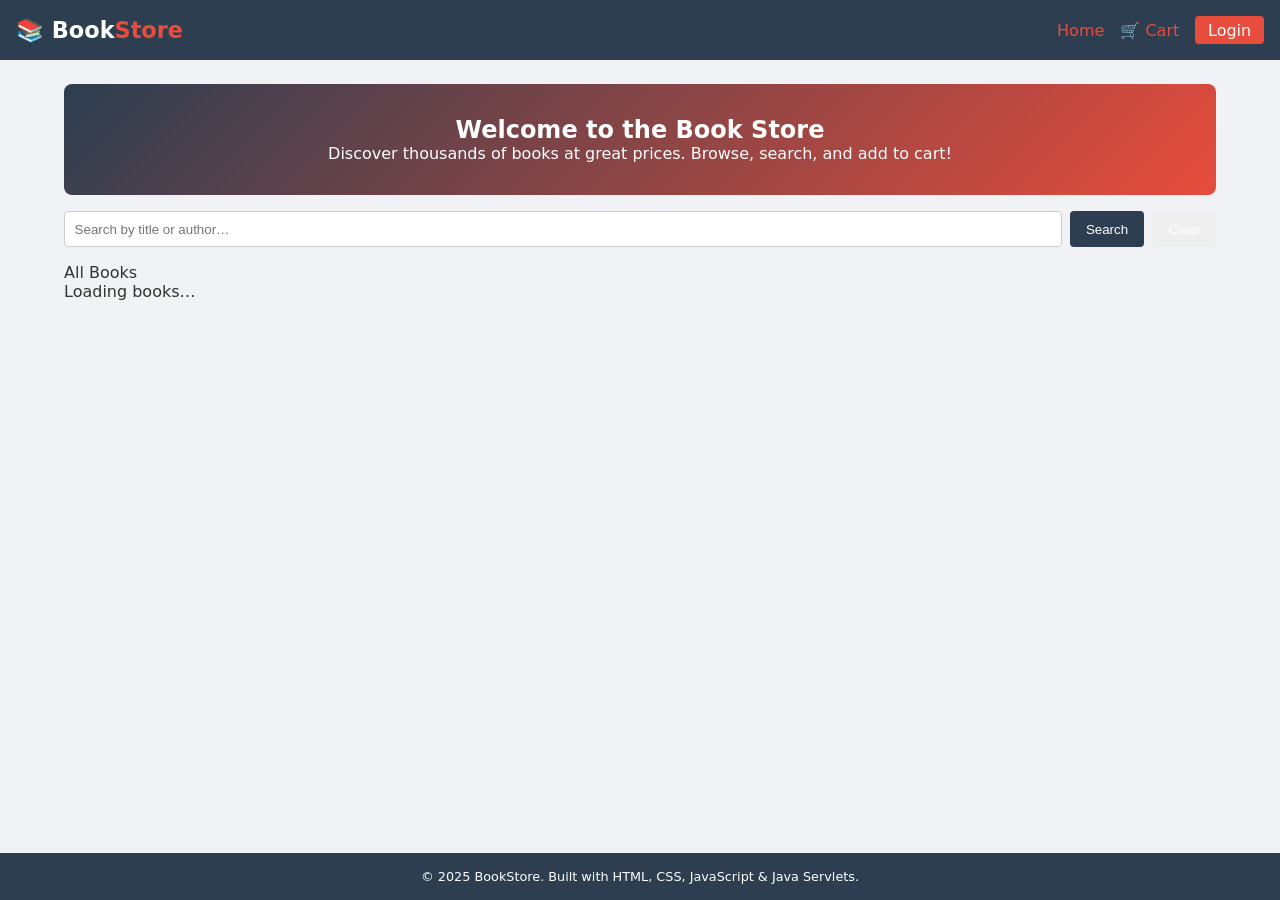
<file: frontend/index.html>
<!DOCTYPE html>
<html lang="en">
<head>
    <meta charset="UTF-8">
    <meta name="viewport" content="width=device-width, initial-scale=1.0">
    <title>Online Book Store</title>
    <link rel="stylesheet" href="css/style.css">
</head>
<body>

<!-- ===== Navbar ===== -->
<nav class="navbar">
    <a href="index.html" class="brand">📚 Book<span>Store</span></a>
    <ul class="nav-links" id="navLinks">
        <li><a href="index.html">Home</a></li>
        <li><a href="cart.html">🛒 Cart <span id="cartCount"></span></a></li>
        <li id="navAuth">
            <a href="login.html">Login</a>
        </li>
    </ul>
</nav>

<!-- ===== Main ===== -->
<main>
    <!-- Hero -->
    <section class="hero">
        <h1>Welcome to the Book Store</h1>
        <p>Discover thousands of books at great prices. Browse, search, and add to cart!</p>
    </section>

    <!-- Search -->
    <div class="search-bar">
        <input type="text" id="searchInput" placeholder="Search by title or author…"
               aria-label="Search books">
        <button class="btn btn-primary" id="searchBtn">Search</button>
        <button class="btn btn-secondary" id="clearBtn">Clear</button>
    </div>

    <!-- Section heading -->
    <p class="section-title" id="sectionTitle">All Books</p>

    <!-- Book grid / empty / spinner -->
    <div id="spinner" class="spinner-wrapper">Loading books…</div>
    <div class="books-grid" id="booksGrid" style="display:none;"></div>
    <div id="emptyState" class="empty-state" style="display:none;">
        <div class="icon">🔍</div>
        <p>No books found. Try a different search term.</p>
    </div>
</main>

<!-- ===== Footer ===== -->
<footer>
    <p>&copy; 2025 BookStore. Built with HTML, CSS, JavaScript &amp; Java Servlets.</p>
</footer>

<!-- Toast notification -->
<div class="toast" id="toast"></div>

<script src="js/auth.js"></script>
<script src="js/main.js"></script>
</body>
</html>
</file>
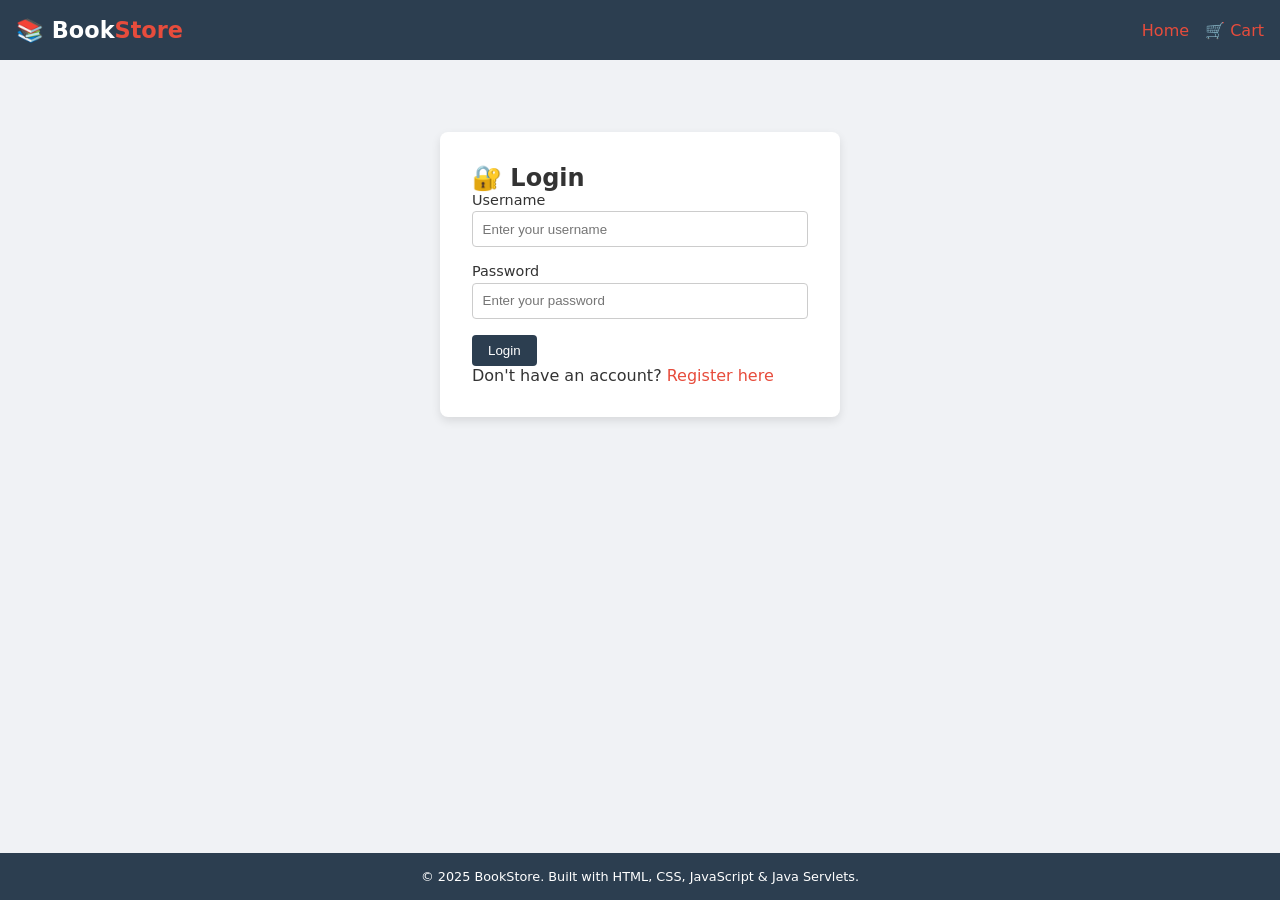
<file: frontend/cart.html>
<!DOCTYPE html>
<html lang="en">
<head>
    <meta charset="UTF-8">
    <meta name="viewport" content="width=device-width, initial-scale=1.0">
    <title>My Cart – BookStore</title>
    <link rel="stylesheet" href="css/style.css">
</head>
<body>

<!-- ===== Navbar ===== -->
<nav class="navbar">
    <a href="index.html" class="brand">📚 Book<span>Store</span></a>
    <ul class="nav-links" id="navLinks">
        <li><a href="index.html">Home</a></li>
        <li><a href="cart.html">🛒 Cart <span id="cartCount"></span></a></li>
        <li id="navAuth">
            <a href="login.html">Login</a>
        </li>
    </ul>
</nav>

<!-- ===== Main ===== -->
<main>
    <div class="cart-container">
        <h2>🛒 My Shopping Cart</h2>

        <!-- Loading / empty states -->
        <div id="spinner" class="spinner-wrapper">Loading cart…</div>
        <div id="emptyState" class="empty-state" style="display:none;">
            <div class="icon">🛒</div>
            <p>Your cart is empty.</p>
            <a href="index.html" class="btn btn-primary" style="margin-top:1rem;">Browse Books</a>
        </div>

        <!-- Cart items table -->
        <div id="cartContent" style="display:none;">
            <table class="cart-table">
                <thead>
                    <tr>
                        <th>Book</th>
                        <th>Title</th>
                        <th>Author</th>
                        <th>Price</th>
                        <th>Qty</th>
                        <th>Subtotal</th>
                        <th>Action</th>
                    </tr>
                </thead>
                <tbody id="cartBody"></tbody>
            </table>

            <!-- Summary -->
            <div class="cart-summary">
                <div class="cart-total">
                    Total: <span id="cartTotal">$0.00</span>
                </div>
                <div>
                    <button class="btn btn-danger" id="clearCartBtn">Clear Cart</button>
                    <button class="btn btn-success" id="checkoutBtn"
                            style="margin-left:0.5rem;">Checkout</button>
                </div>
            </div>
        </div>
    </div>
</main>

<!-- ===== Footer ===== -->
<footer>
    <p>&copy; 2025 BookStore. Built with HTML, CSS, JavaScript &amp; Java Servlets.</p>
</footer>

<!-- Toast notification -->
<div class="toast" id="toast"></div>

<script src="js/auth.js"></script>
<script src="js/cart.js"></script>
</body>
</html>
</file>
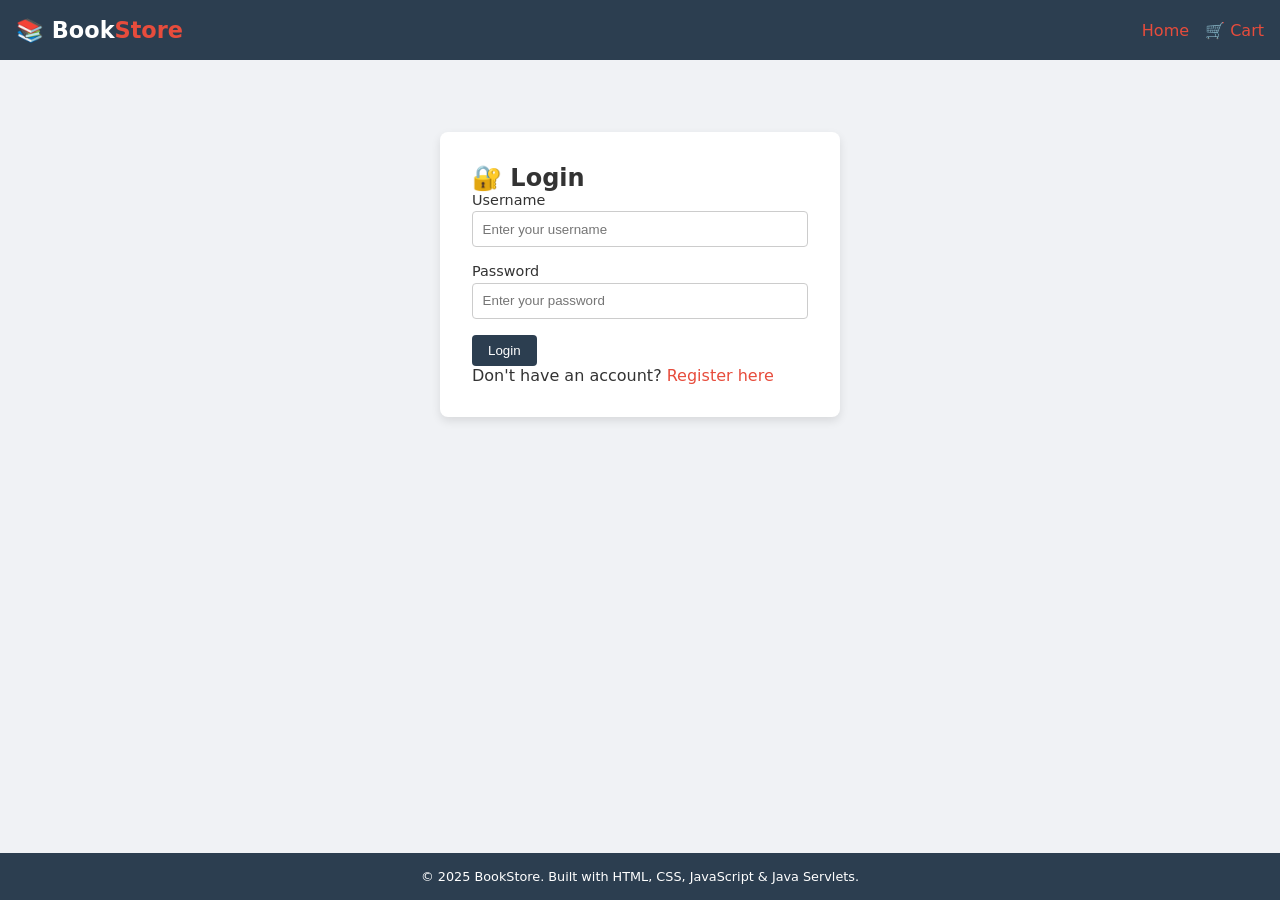
<file: frontend/login.html>
<!DOCTYPE html>
<html lang="en">
<head>
    <meta charset="UTF-8">
    <meta name="viewport" content="width=device-width, initial-scale=1.0">
    <title>Login – BookStore</title>
    <link rel="stylesheet" href="css/style.css">
</head>
<body>

<!-- ===== Navbar ===== -->
<nav class="navbar">
    <a href="index.html" class="brand">📚 Book<span>Store</span></a>
    <ul class="nav-links">
        <li><a href="index.html">Home</a></li>
        <li><a href="cart.html">🛒 Cart <span id="cartCount"></span></a></li>
    </ul>
</nav>

<!-- ===== Main ===== -->
<main>
    <div class="auth-container">
        <h2>🔐 Login</h2>

        <form id="loginForm" novalidate>
            <!-- Username -->
            <div class="form-group">
                <label for="username">Username</label>
                <input type="text" id="username" name="username"
                       placeholder="Enter your username" autocomplete="username">
                <span class="field-error" id="usernameError"></span>
            </div>

            <!-- Password -->
            <div class="form-group">
                <label for="password">Password</label>
                <input type="password" id="password" name="password"
                       placeholder="Enter your password" autocomplete="current-password">
                <span class="field-error" id="passwordError"></span>
            </div>

            <button type="submit" class="btn btn-primary">Login</button>
        </form>

        <p class="auth-footer">
            Don't have an account? <a href="register.html">Register here</a>
        </p>
    </div>
</main>

<!-- ===== Footer ===== -->
<footer>
    <p>&copy; 2025 BookStore. Built with HTML, CSS, JavaScript &amp; Java Servlets.</p>
</footer>

<!-- Toast notification -->
<div class="toast" id="toast"></div>

<script src="js/auth.js"></script>
</body>
</html>
</file>
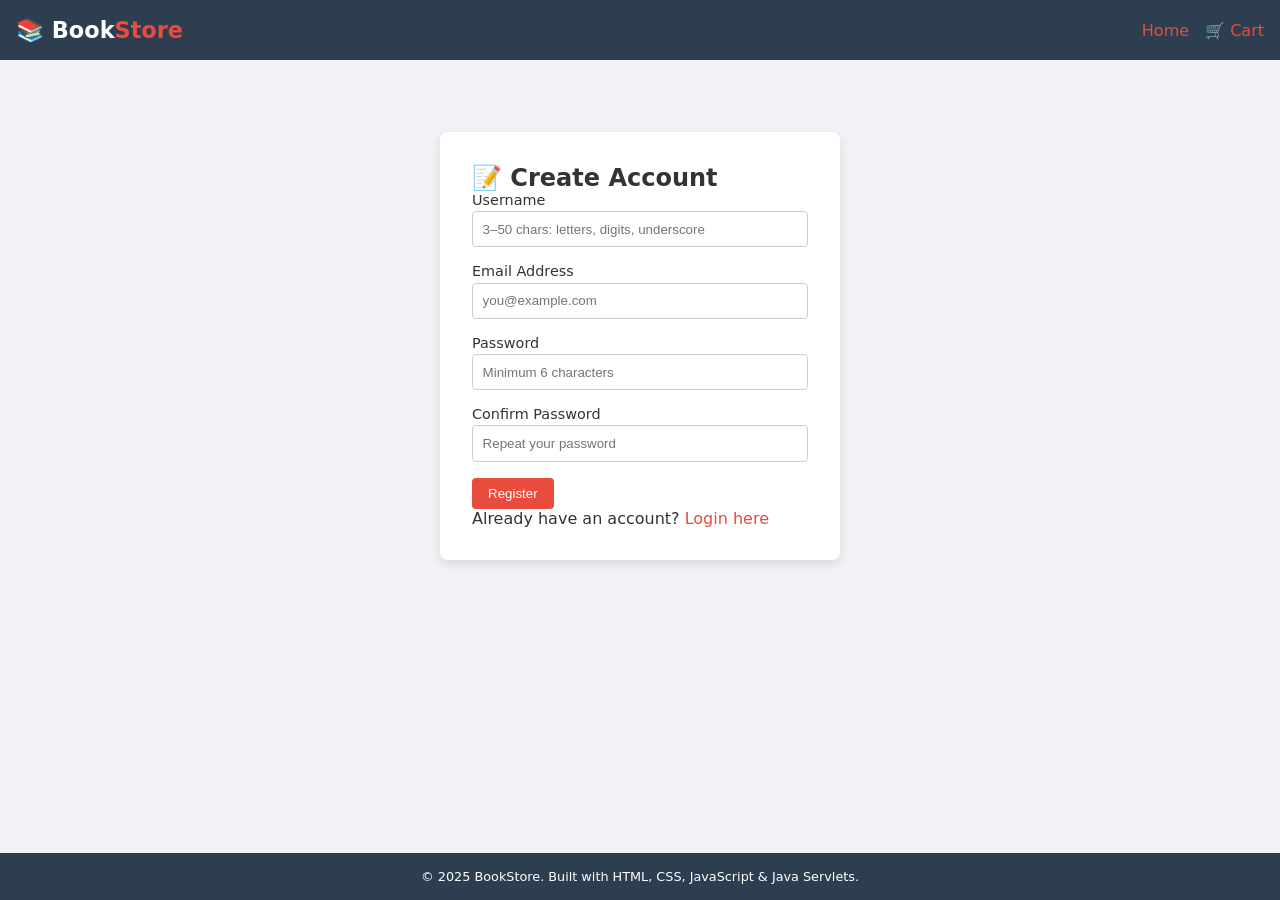
<file: frontend/register.html>
<!DOCTYPE html>
<html lang="en">
<head>
    <meta charset="UTF-8">
    <meta name="viewport" content="width=device-width, initial-scale=1.0">
    <title>Register – BookStore</title>
    <link rel="stylesheet" href="css/style.css">
</head>
<body>

<!-- ===== Navbar ===== -->
<nav class="navbar">
    <a href="index.html" class="brand">📚 Book<span>Store</span></a>
    <ul class="nav-links">
        <li><a href="index.html">Home</a></li>
        <li><a href="cart.html">🛒 Cart <span id="cartCount"></span></a></li>
    </ul>
</nav>

<!-- ===== Main ===== -->
<main>
    <div class="auth-container">
        <h2>📝 Create Account</h2>

        <form id="registerForm" novalidate>
            <!-- Username -->
            <div class="form-group">
                <label for="username">Username</label>
                <input type="text" id="username" name="username"
                       placeholder="3–50 chars: letters, digits, underscore"
                       autocomplete="username" maxlength="50">
                <span class="field-error" id="usernameError"></span>
            </div>

            <!-- Email -->
            <div class="form-group">
                <label for="email">Email Address</label>
                <input type="email" id="email" name="email"
                       placeholder="you@example.com"
                       autocomplete="email">
                <span class="field-error" id="emailError"></span>
            </div>

            <!-- Password -->
            <div class="form-group">
                <label for="password">Password</label>
                <input type="password" id="password" name="password"
                       placeholder="Minimum 6 characters"
                       autocomplete="new-password">
                <span class="field-error" id="passwordError"></span>
            </div>

            <!-- Confirm Password -->
            <div class="form-group">
                <label for="confirmPassword">Confirm Password</label>
                <input type="password" id="confirmPassword" name="confirmPassword"
                       placeholder="Repeat your password"
                       autocomplete="new-password">
                <span class="field-error" id="confirmPasswordError"></span>
            </div>

            <button type="submit" class="btn btn-accent">Register</button>
        </form>

        <p class="auth-footer">
            Already have an account? <a href="login.html">Login here</a>
        </p>
    </div>
</main>

<!-- ===== Footer ===== -->
<footer>
    <p>&copy; 2025 BookStore. Built with HTML, CSS, JavaScript &amp; Java Servlets.</p>
</footer>

<!-- Toast notification -->
<div class="toast" id="toast"></div>

<script src="js/auth.js"></script>
</body>
</html>
</file>
<file: frontend/css/style.css>
* { box-sizing: border-box; margin: 0; padding: 0; }
body { font-family: system-ui, sans-serif; background: #f0f2f5; color: #333; min-height: 100vh; display: flex; flex-direction: column; }
a { color: #e74c3c; text-decoration: none; }
.navbar { background: #2c3e50; color: #fff; padding: 0 1rem; display: flex; align-items: center; justify-content: space-between; height: 60px; position: sticky; top: 0; z-index: 100; }
.navbar .brand { font-size: 1.4rem; font-weight: 700; color: #fff; }
.navbar span { color: #e74c3c; }
.nav-links { display: flex; gap: 1rem; list-style: none; align-items: center; }
.btn-nav { background: #e74c3c; color: #fff; padding: .3rem .8rem; border-radius: 4px; }
main { flex: 1; padding: 1.5rem; max-width: 1200px; margin: 0 auto; width: 100%; }
.hero { background: linear-gradient(135deg, #2c3e50, #e74c3c); color: #fff; padding: 2rem; border-radius: 8px; text-align: center; margin-bottom: 1rem; }
.search-bar { display: flex; gap: .5rem; margin-bottom: 1rem; }
.search-bar input { flex: 1; padding: .6rem; border: 1px solid #ccc; border-radius: 4px; }
.btn { padding: .5rem 1rem; border: none; border-radius: 4px; cursor: pointer; color: #fff; transition: .2s; }
.btn-primary { background: #2c3e50; }
.btn-success { background: #27ae60; }
.btn-accent { background: #e74c3c; }
.btn-danger { background: #e74c3c; padding: .3rem .6rem; font-size: .8rem; }
.books-grid { display: grid; grid-template-columns: repeat(auto-fill, minmax(200px, 1fr)); gap: 1rem; }
.book-card { background: #fff; border-radius: 8px; box-shadow: 0 2px 5px rgba(0,0,0,.1); overflow: hidden; display: flex; flex-direction: column; }
.book-card img { width: 100%; height: 180px; object-fit: cover; }
.card-body { padding: 1rem; flex: 1; }
.book-title { font-weight: 600; }
.book-price { color: #e74c3c; font-weight: 700; margin-top: .5rem; }
.card-footer { padding: .7rem; border-top: 1px solid #eee; }
.auth-container { max-width: 400px; margin: 3rem auto; background: #fff; padding: 2rem; border-radius: 8px; box-shadow: 0 4px 10px rgba(0,0,0,.1); }
.form-group { margin-bottom: 1rem; }
.form-group label { display: block; font-size: .9rem; margin-bottom: .2rem; }
.form-group input { width: 100%; padding: .6rem; border: 1px solid #ccc; border-radius: 4px; }
.cart-table { width: 100%; border-collapse: collapse; background: #fff; border-radius: 8px; overflow: hidden; }
.cart-table th { background: #2c3e50; color: #fff; padding: .8rem; text-align: left; }
.cart-table td { padding: .8rem; border-bottom: 1px solid #eee; }
.cart-summary { margin-top: 1rem; background: #fff; padding: 1rem; border-radius: 8px; display: flex; justify-content: space-between; align-items: center; }
.toast { position: fixed; bottom: 1.5rem; right: 1.5rem; background: #333; color: #fff; padding: .8rem 1.2rem; border-radius: 4px; opacity: 0; transform: translateY(10px); transition: .3s; z-index: 1000; }
.toast.show { opacity: 1; transform: translateY(0); }
.toast.success { background: #27ae60; }
.toast.error { background: #e74c3c; }
footer { background: #2c3e50; color: #fff; text-align: center; padding: 1rem; font-size: .8rem; margin-top: auto; }
@media (max-width: 600px) { .cart-table thead { display: none; } .cart-table td { display: block; } }
</file>
